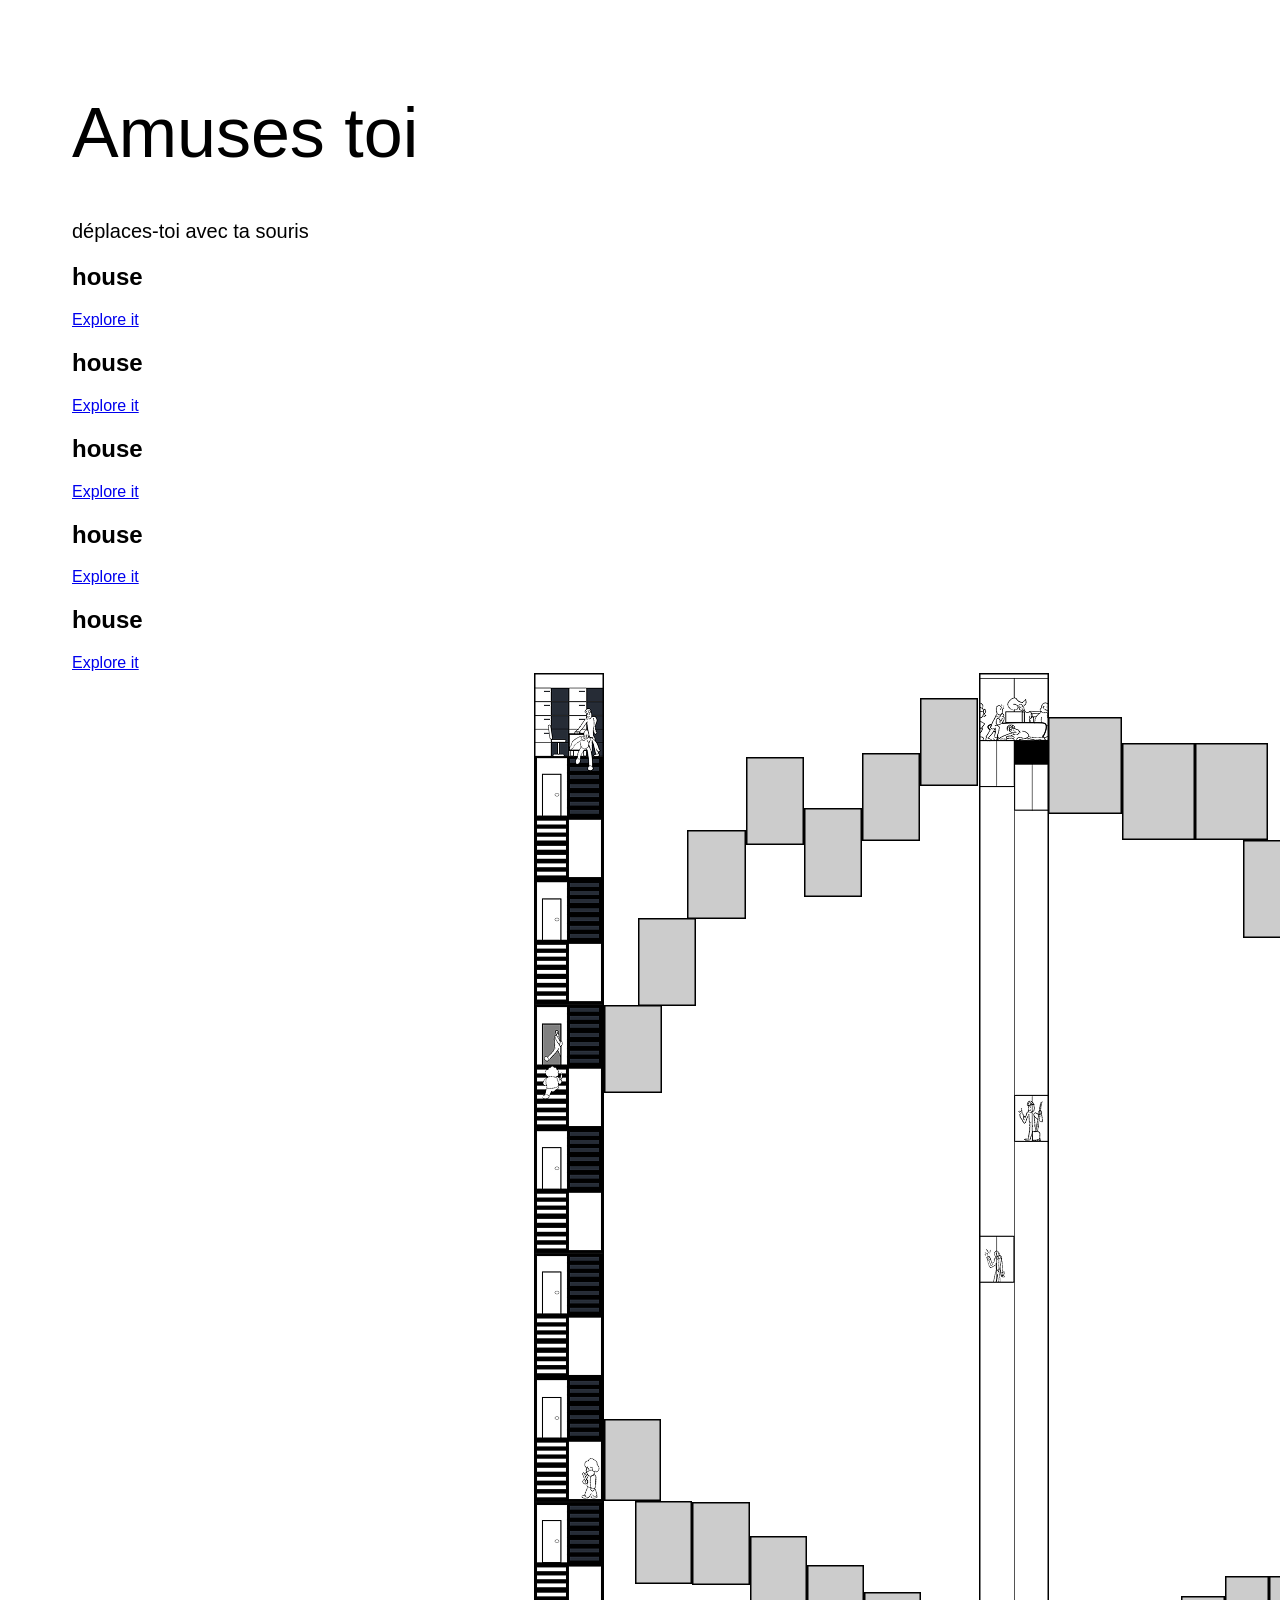
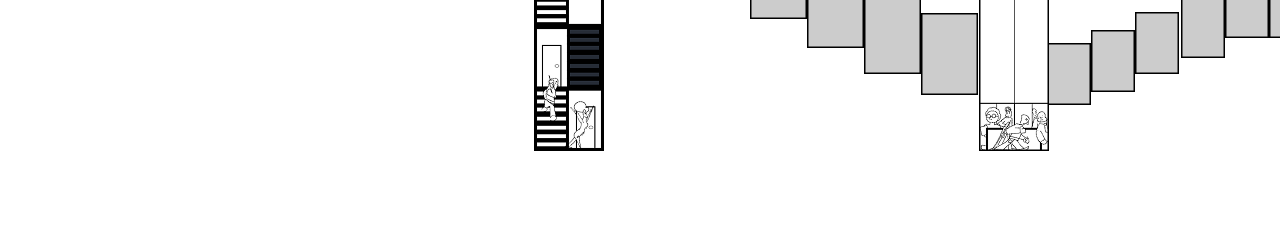
<file: expérimentation 1_P2_Tuto 1/index.html>
<!DOCTYPE html>
<html lang="en">
  <head>
    <meta charset="utf-8" />
    <meta name="viewport" content="width=device-width, initial-scale=1.0" />

    <title>Sketch</title>

    <link rel="stylesheet" type="text/css" href="style.css" />

    <script src="libraries/p5.min.js"></script>
    <script src="libraries/p5.sound.min.js"></script>
  </head>
  <body>
    <div class="main-content">
      <h1>Amuses toi</h1>
      <span>déplaces-toi avec ta souris</span>
      <siv class="slideshow-container">
        <div class="slideshow">
          <div class="slide s1">
            <div class="overlay"></div>
            <h2>house</h2>
            <a href="#">Explore it</a>
          </div>
          <div class="slide s2">
            <div class="overlay"></div>
            <h2>house</h2>
            <a href="#">Explore it</a>
          </div>
          <div class="slide s3">
            <div class="overlay"></div>
            <h2>house</h2>
            <a href="#">Explore it</a>
          </div>
          <div class="slide s4">
            <div class="overlay"></div>
            <h2>house</h2>
            <a href="#">Explore it</a>
          </div>
          <div class="slide s5">
            <div class="overlay"></div>
            <h2>house</h2>
            <a href="#">Explore it</a>
          </div>
        </div>
      </siv>
      <img src="img/croquis.png" alt="BD" />
    </div>
  </body>
</html>
</file>
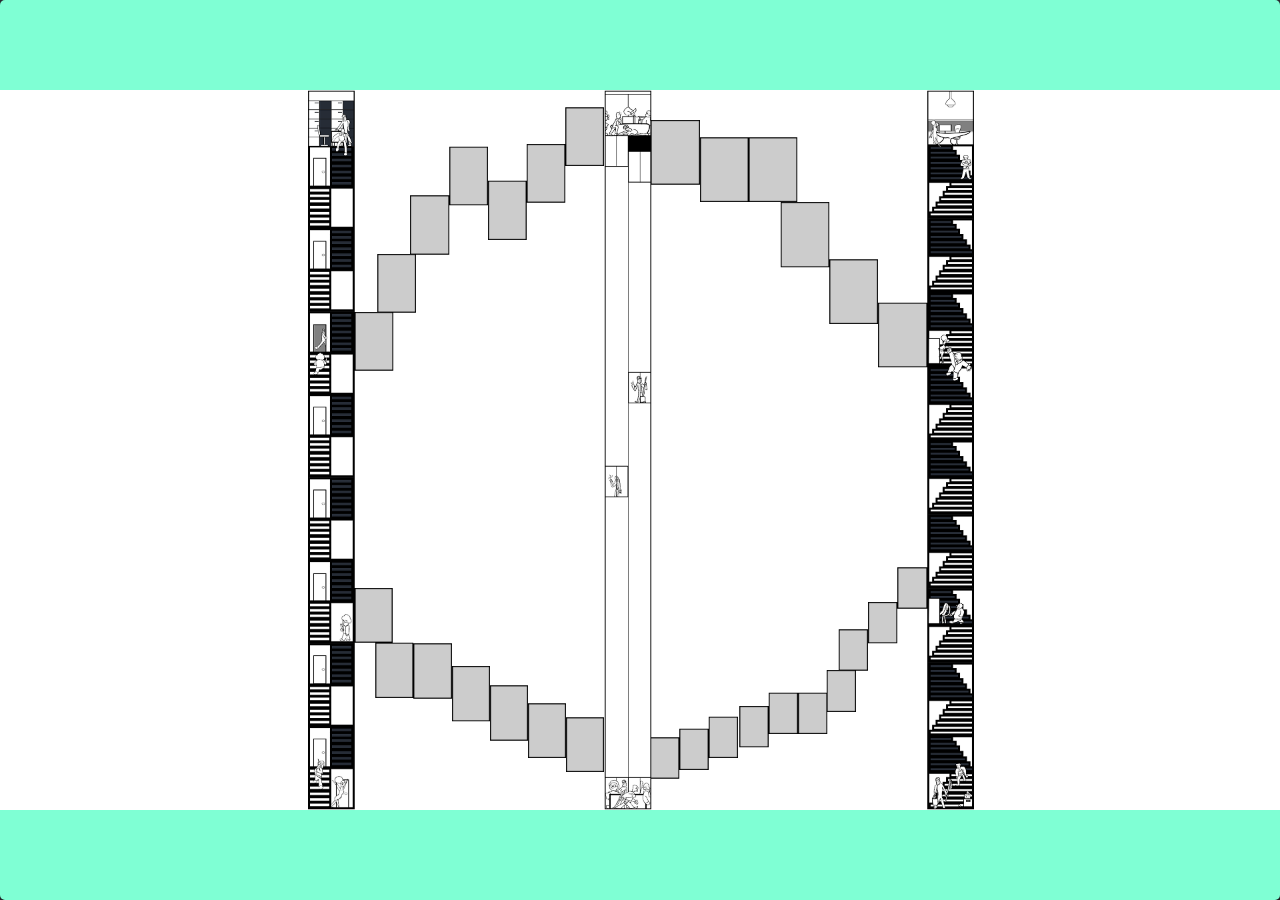
<file: expérimentation 1_P2_Tuto 2 + GPT/index.html>
<!DOCTYPE html>
<html lang="en">
  <head>
    <meta charset="utf-8" />
    <meta name="viewport" content="width=device-width, initial-scale=1.0" />

    <title>Sketch</title>

    <link rel="stylesheet" type="text/css" href="style.css" />

    <script src="libraries/p5.min.js"></script>
    <script src="libraries/p5.sound.min.js"></script>
  </head>
  <body>
    <div id="app">
      <img src="img/croquis.png" alt="BD" class="card" draggable="false" />
    </div>
  </body>
  <script src="sketch.js"></script>
</html>
</file>
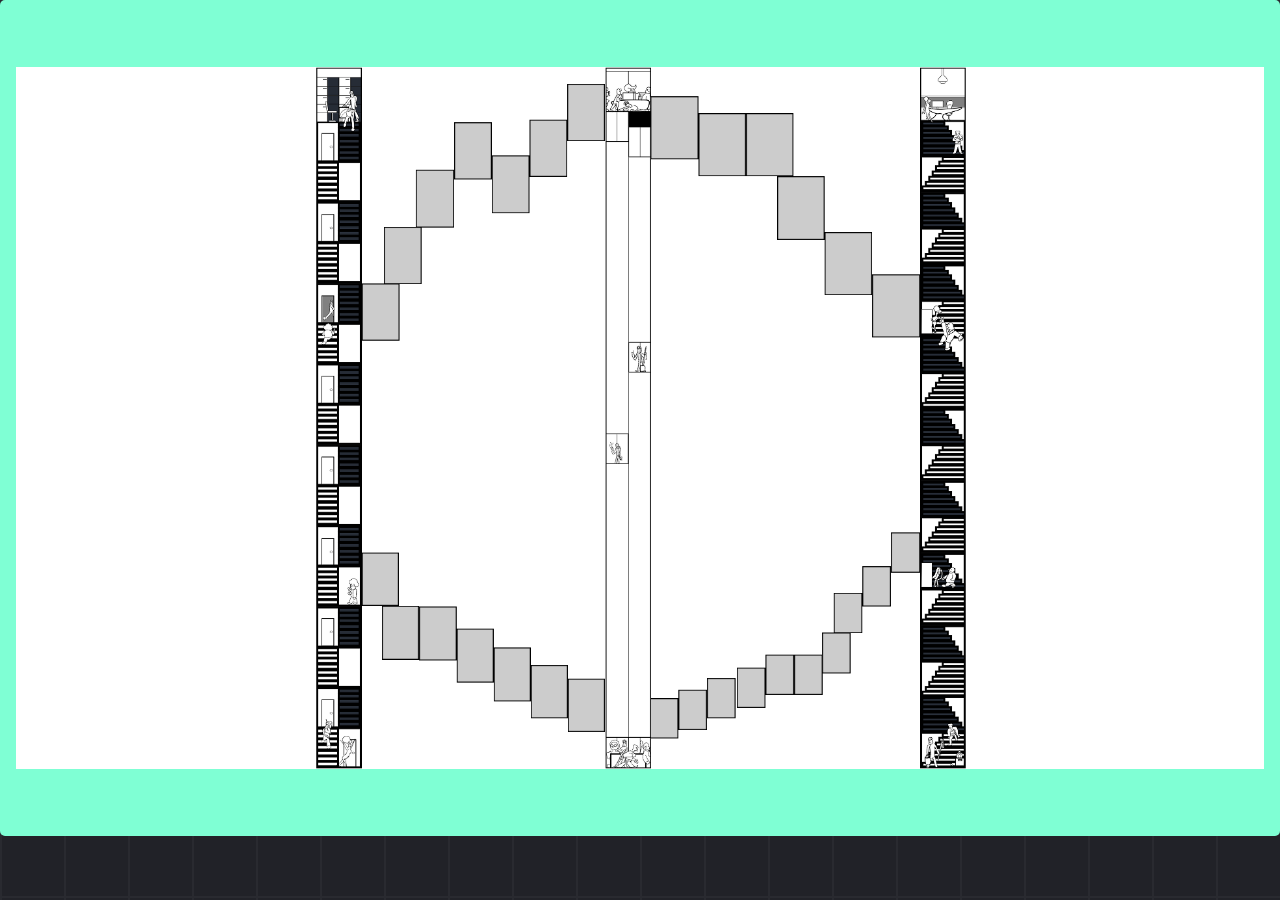
<file: expérimentation 1_P2_Tuto 2 + GPT_V1/index.html>
<!DOCTYPE html>
<html lang="en">
  <head>
    <meta charset="utf-8" />
    <meta name="viewport" content="width=device-width, initial-scale=1.0" />

    <title>Sketch</title>

    <link rel="stylesheet" type="text/css" href="style.css" />

    <script src="libraries/p5.min.js"></script>
    <script src="libraries/p5.sound.min.js"></script>
  </head>
  <body>
    <div id="app">
      <div class="frame">
        <img src="img/croquis.png" alt="BD" class="card" draggable="false" />
      </div>
    </div>
  </body>
  <script src="sketch.js"></script>
</html>
</file>
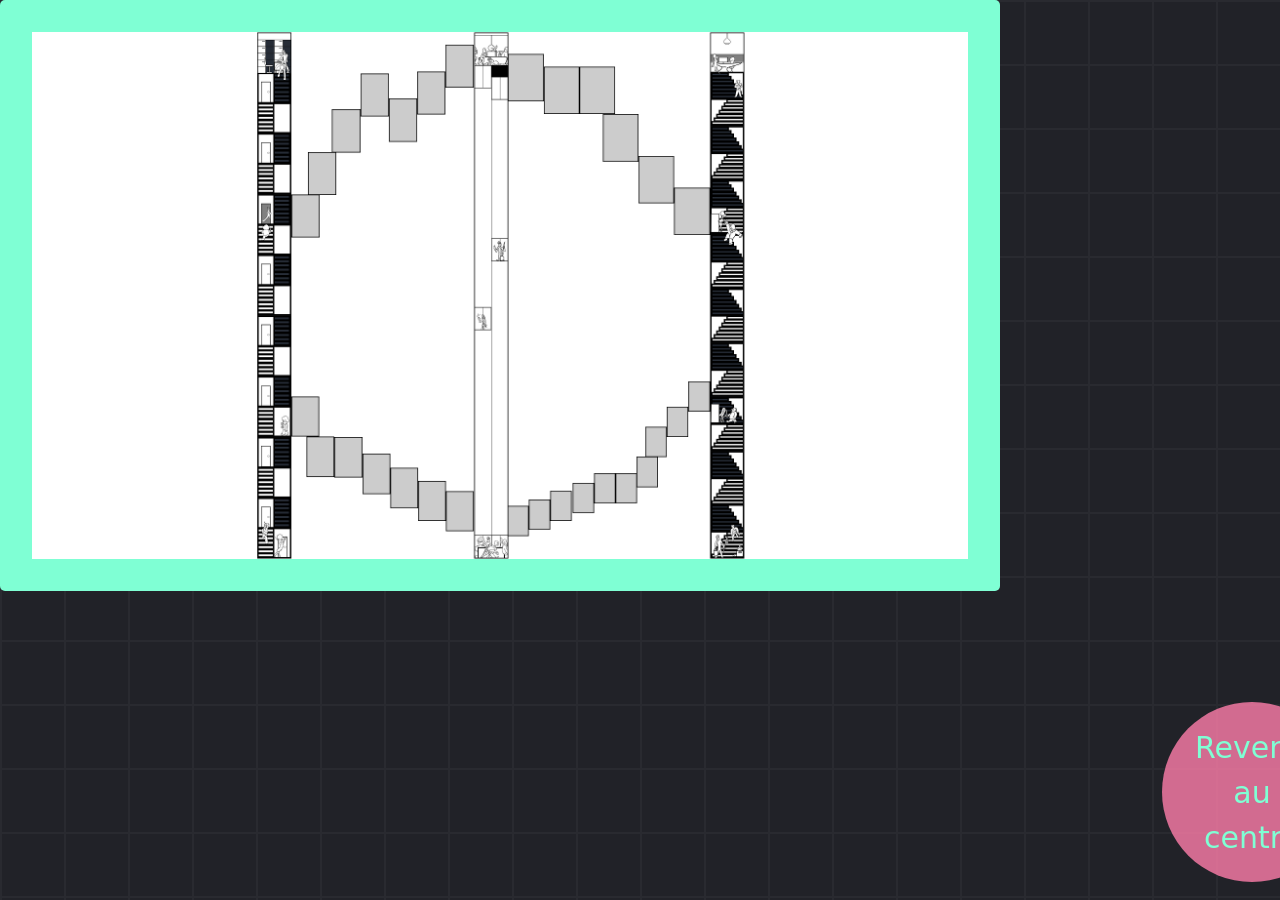
<file: expérimentation 1_P5/index.html>
<!DOCTYPE html>
<html lang="en">
  <head>
    <meta charset="utf-8" />
    <meta name="viewport" content="width=device-width, initial-scale=1.0" />

    <title>Sketch</title>

    <link rel="stylesheet" type="text/css" href="style.css" />

    <script src="libraries/p5.min.js"></script>
    <script src="libraries/p5.sound.min.js"></script>
  </head>
  <body>
    <div id="app">
      <div class="bouton-forme">
        <svg width="200" height="200">
          <circle
            cx="100"
            cy="100"
            r="90"
            fill="rgb(255,127,170)"
            fill-opacity="0.8"
          />
        </svg>
        <div class="bouton-texte">Revenir au centre</div>
      </div>
      <div class="frame">
        <img src="img/croquis.png" alt="BD" class="card" draggable="false" />
      </div>
    </div>
  </body>
  <script src="sketch.js"></script>
</html>
</file>
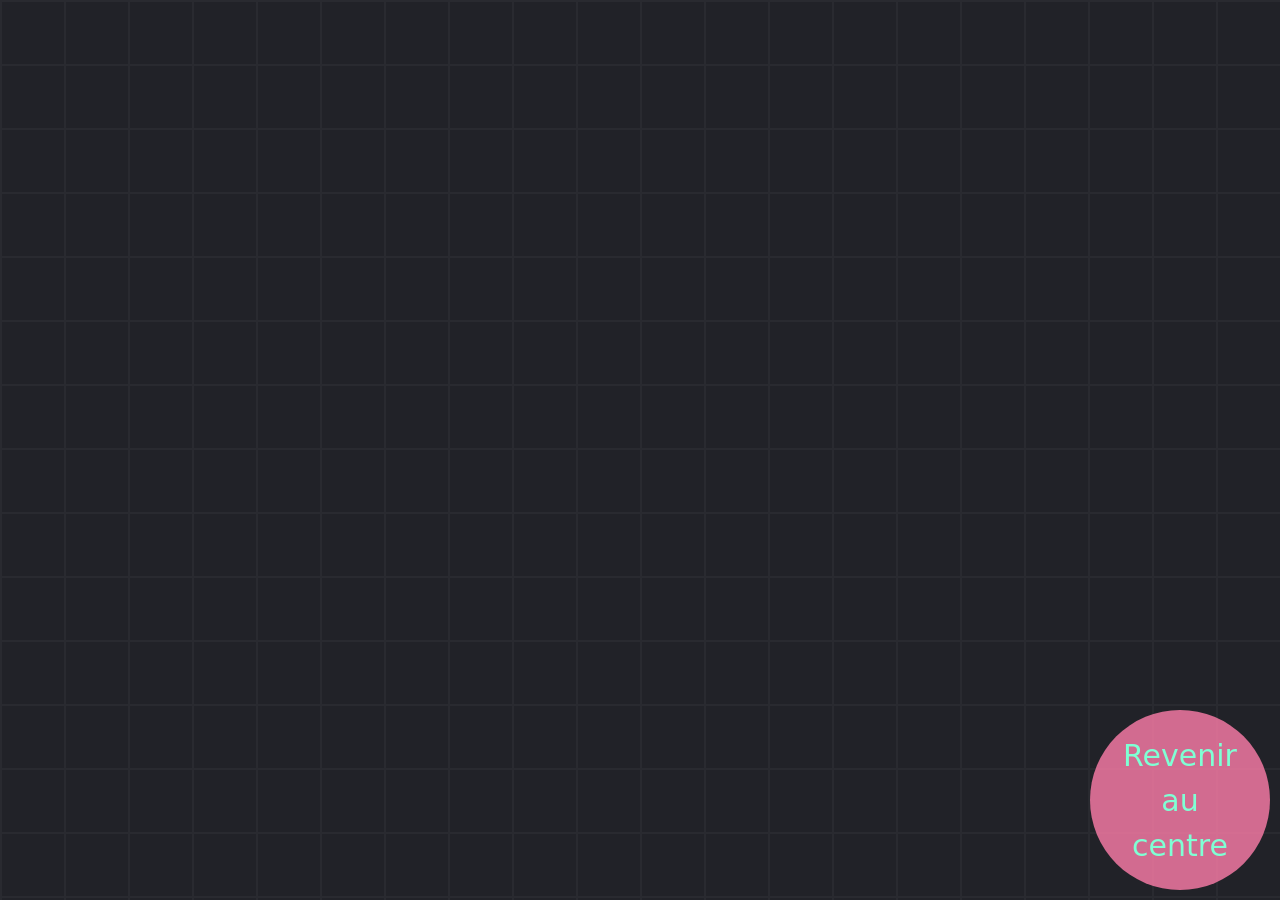
<file: expérimentation 1_P6/index.html>
<!DOCTYPE html>
<html lang="en">
  <head>
    <meta charset="utf-8" />
    <meta name="viewport" content="width=device-width, initial-scale=1.0" />

    <title>Sketch</title>

    <link rel="stylesheet" type="text/css" href="style.css" />

    <script src="libraries/p5.min.js"></script>
    <script src="libraries/p5.sound.min.js"></script>
  </head>
  <audio id="intro-audio" src="music/StarWarsIntro.mp3"></audio>
  <body>
    <div id="app">
      <header>
        <h1>
          L'entreprise (2025)<br />Armand Popot<br />
          Merci à l'enseignement de Robin Moretti
        </h1>
        <h2>parcourez la page à l'aide de votre souris</h2>
        <h3>Bonne Lecture</h3>
      </header>
      <div class="bouton-forme">
        <svg width="200" height="200">
          <circle
            cx="100"
            cy="100"
            r="90"
            fill="rgb(255,127,170)"
            fill-opacity="0.8"
          />
        </svg>
        <div class="bouton-texte">Revenir au centre</div>
      </div>
      <div class="frame">
        <img src="img/croquis.png" alt="BD" class="card" draggable="false" />
      </div>
    </div>
  </body>
  <script src="sketch.js"></script>
</html>
</file>
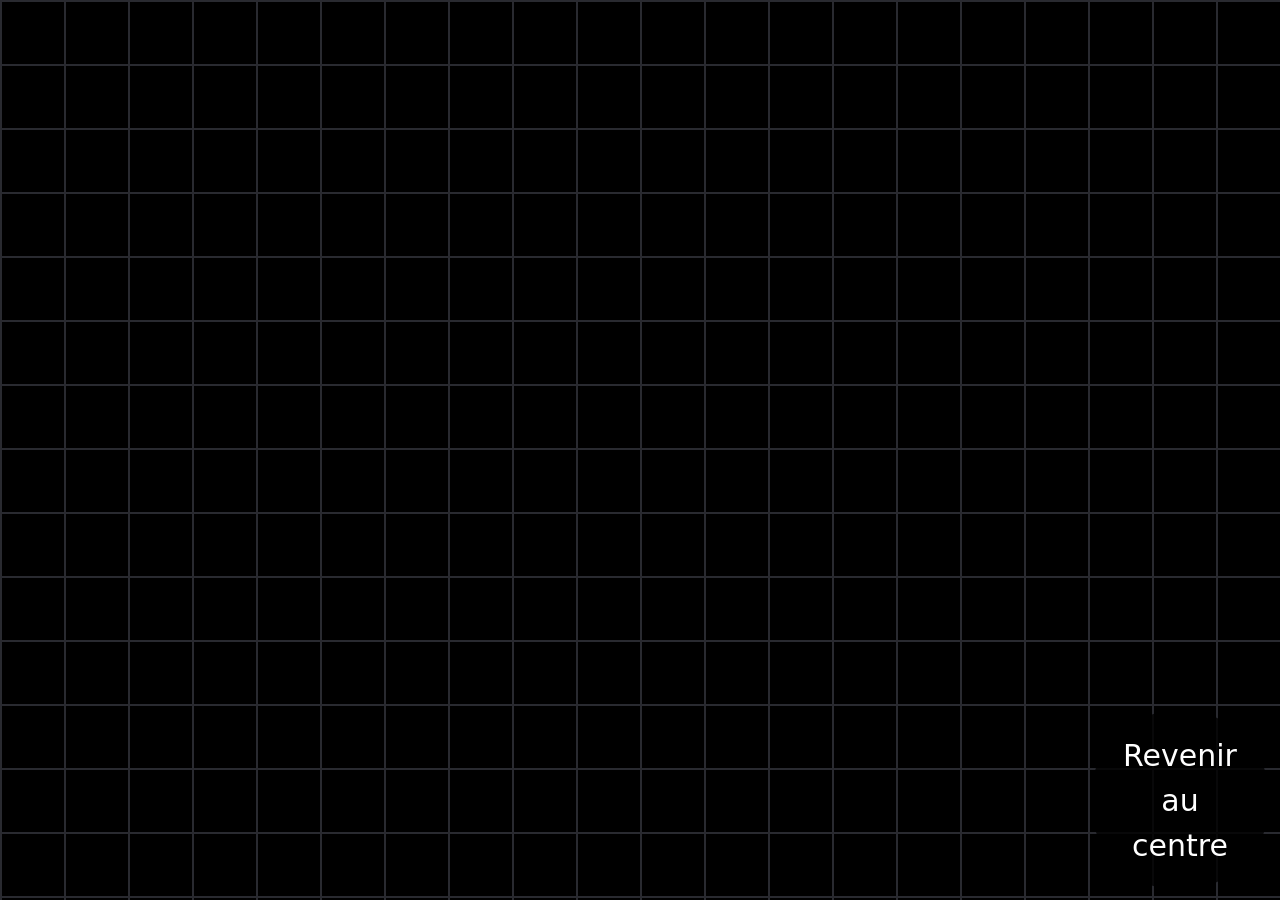
<file: expérimentation 1_P8/index.html>
<!DOCTYPE html>
<html lang="en">
  <head>
    <meta charset="utf-8" />
    <meta name="viewport" content="width=device-width, initial-scale=1.0" />

    <title>Sketch</title>

    <link rel="stylesheet" type="text/css" href="style.css" />

    <script src="libraries/p5.min.js"></script>
    <script src="libraries/p5.sound.min.js"></script>
  </head>
  <audio id="intro-audio" src="music/StarWarsIntro.mp3"></audio>
  <body>
    <div id="app">
      <header>
        <h1>
          L'entreprise (2025)<br />Armand Popot<br />
          Merci à l'enseignement de Robin Moretti
        </h1>
        <h2>parcourez la page à l'aide de votre souris</h2>
        <h3>Bonne Lecture</h3>
      </header>
      <div class="bouton-forme">
        <svg width="200" height="200">
          <circle
            cx="100"
            cy="100"
            r="90"
            fill="rgb(0,0,0)"
            fill-opacity="0.8"
          />
        </svg>
        <div class="bouton-texte">Revenir au centre</div>
      </div>
      <div class="frame">
        <img src="img/croquis.png" alt="BD" class="card" draggable="false" />
      </div>
    </div>
  </body>
  <script src="sketch.js"></script>
</html>
</file>
<file: expérimentation 1_P2_Tuto 1/style.css>
::before,
::after {
  box-sizing: border-box;
  margin: 0;
  padding: 0;
}

body {
  font-family: Arial, Helvetica, sans-serif;
  background: white;
}

.main-content {
  padding: 3vw 5vw 5vw;
}
h1 {
  font-family: "Lucida Sans", "Lucida Sans Regular", "Lucida Grande",
    "Lucida Sans Unicode", Geneva, Verdana, sans-serif;
  font-size: clamp(25px, 7vw, 70px);
  font-weight: 200;
}
h1 + span {
  font-size: clamp(14px, 2vw, 20px);
  font-weight: 200;
}

.slideshow-container {
  margin-top: 4vw;
  overflow: hidden;
  min-height: 60vmin;
  cursor: grab;
  position: relative;
}
.slideshow-container:active {
  cursor: grabbing;
}
</file>
<file: expérimentation 1_P2_Tuto 2 + GPT/style.css>
:root {
  font-family: Inter, system-ui, Avenir, Helvetica, Arial, sans-serif;
  line-height: 1.5;
  font-weight: 400;
  color-scheme: light dark;
  color: rgba(255, 255, 255, 0.87);
  font-synthesis: none;
  text-rendering: optimizeLegibility;
  -webkit-font-smoothing: antialiased;
  -moz-osx-font-smoothing: grayscale;
  -webkit-text-size-adjust: 100%;
}

body {
  padding: 0;
  margin: 0;
}

#app {
  background-color: #212228;
  background-image: linear-gradient(#292a30 0.1em, transparent 0.1em),
    linear-gradient(90deg, #292a30 0.1em, transparent 0.1em);
  background-size: 4em 4em;
  height: 100vh;
  position: relative;
  overflow: auto;
}

.card {
  width: 100vw; /* image pleine largeur */
  height: 100vh; /* image pleine hauteur */
  object-fit: contain; /* conserve les proportions */
  background-color: aquamarine;
  border-radius: 5px;
  cursor: pointer;
  position: fixed;
  box-shadow: 0 1px 1px hsl(0deg 0% 0% / 0.075),
    0 2px 2px hsl(0deg 0% 0% / 0.075), 0 4px 4px hsl(0deg 0% 0% / 0.075),
    0 8px 8px hsl(0deg 0% 0% / 0.075), 0 16px 16px hsl(0deg 0% 0% / 0.075);
}
</file>
<file: expérimentation 1_P2_Tuto 2 + GPT_V1/style.css>
:root {
  font-family: Inter, system-ui, Avenir, Helvetica, Arial, sans-serif;
  line-height: 1.5;
  font-weight: 400;
  color-scheme: light dark;
  color: rgba(255, 255, 255, 0.87);
  font-synthesis: none;
  text-rendering: optimizeLegibility;
  -webkit-font-smoothing: antialiased;
  -moz-osx-font-smoothing: grayscale;
  -webkit-text-size-adjust: 100%;
}

body {
  padding: 0;
  margin: 0;
}

#app {
  background-color: #212228;
  background-image: linear-gradient(#292a30 0.1em, transparent 0.1em),
    linear-gradient(90deg, #292a30 0.1em, transparent 0.1em);
  background-size: 4em 4em;
  height: 100vh;
  position: relative;
  overflow: auto;
}

.card {
  width: calc(100vw); /* image pleine largeur */
  height: calc(100vh - 4rem); /* image un peu plus petite */
  object-fit: contain; /* conserve les proportions */
  background-color: aquamarine;
  border-radius: 5px;
  cursor: pointer;
  position: fixed;
  box-sizing: border-box;
  padding: 1rem; /* espace intérieur si tu veux que la couleur entoure l'image */
}
</file>
<file: expérimentation 1_P5/style.css>
:root {
  font-family: Inter, system-ui, Avenir, Helvetica, Arial, sans-serif;
  line-height: 1.5;
  font-weight: 400;
  color-scheme: light dark;
  color: rgba(255, 255, 255, 0.87);
  font-synthesis: none;
  text-rendering: optimizeLegibility;
  -webkit-font-smoothing: antialiased;
  -moz-osx-font-smoothing: grayscale;
  -webkit-text-size-adjust: 100%;
}

body {
  padding: 0;
  margin: 0;
}

#app {
  background-color: #212228;
  background-image: linear-gradient(#292a30 0.1em, transparent 0.1em),
    linear-gradient(90deg, #292a30 0.1em, transparent 0.1em);
  background-size: 4em 4em;
  height: 100vh;
  position: relative;
  /* overflow: auto; */
  overflow: hidden; /* on gère le pan, donc on cache le débordement */
}

.card {
  width: 1000px;
  /* max-width: calc(100vw);*/ /* image pleine largeur */
  /* max-height: calc(100vh - 4rem);*/ /*image un peu plus petite*/
  object-fit: contain; /* conserve les proportions */
  background-color: rgb(127, 255, 212);
  border-radius: 5px;
  padding: 2rem; /* espace intérieur si tu veux que la couleur entoure l'image */

  cursor: pointer;
  position: fixed;
  box-sizing: border-box;
  transform-origin: 0 0; /* utile pour les calculs de zoom centré sur la souris */
  touch-action: none; /* empêche le geste tactile natif lors du drag/zoom */

  transform-origin: 50% 50%;
  z-index: 1;
}

.bouton-forme {
  cursor: pointer;
  position: fixed;
  top: 88%;
  left: 90%;
  width: 200px; /* <<< ajoute une taille fixe */
  height: 200px;
  transform: translateY(-50%);
  z-index: 2;
}

.bouton-texte {
  position: absolute;
  top: 50%;
  left: 50%;
  transform: translate(-50%, -50%);
  font-size: 30px;
  text-align: center;
  color: rgb(127, 255, 212);
}

.bouton-forme::before {
  content: "";
  position: absolute;
  top: 0;
  left: 0;
  width: 100%;
  height: 100%;
  border-radius: 50%;
  box-shadow: 0 0 0 rgba(255, 127, 170, 0.5); /* invisible par défaut */
  transition: box-shadow 0.3s ease;
}

.bouton-forme:hover {
  transform: translate(0%, -50%) scale(1.05);
}

.bouton-forme:hover::before {
  box-shadow: 0 0 10px rgba(255, 127, 170, 0.6); /* Halo lumineux */
}
</file>
<file: expérimentation 1_P6/style.css>
:root {
  font-family: Inter, system-ui, Avenir, Helvetica, Arial, sans-serif;
  line-height: 1.5;
  font-weight: 400;
  color-scheme: light dark;
  color: rgba(255, 255, 255, 0.87);
  font-synthesis: none;
  text-rendering: optimizeLegibility;
  -webkit-font-smoothing: antialiased;
  -moz-osx-font-smoothing: grayscale;
  -webkit-text-size-adjust: 100%;
}

body {
  padding: 0;
  margin: 0;
}
header {
  pointer-events: none; /*empêche d'intéragir avec le texte */
  position: relative; /* ← indispensable pour que z-index fonctionne */
  z-index: 3;
  font-family: Arial, Helvetica, sans-serif;
  font-size: 6rem;
  -webkit-text-stroke: 3px black;
  text-align: center;
  transform: translate(0%, +45%);
  animation-name: texteIntroductif;
  animation-duration: 40s;
  animation-delay: 1s;
  animation-iteration-count: 1;
  /* direction de l'animation (ici alternée) */
  animation-direction: alternate;
  animation-timing-function: linear; /* vitesse constante */

  /* Transition de disparition */
  opacity: 1;
  transition: opacity 2s ease;
}

@keyframes texteIntroductif {
  from {
    transform: translate(0%, +45%);
  }
  to {
    transform: translate(0%, -105%);
  }
}

/* Classe activée lorsqu’on veut le faire disparaître */
header.fade-out {
  opacity: 0;
}

#app {
  background-color: #212228;
  background-image: linear-gradient(#292a30 0.1em, transparent 0.1em),
    linear-gradient(90deg, #292a30 0.1em, transparent 0.1em);
  background-size: 4em 4em;
  height: 100vh;
  position: relative;
  /* overflow: auto; */
  overflow: hidden; /* on gère le pan, donc on cache le débordement */
}

.card {
  width: 1000px;
  /* max-width: calc(100vw);*/ /* image pleine largeur */
  /* max-height: calc(100vh - 4rem);*/ /*image un peu plus petite*/
  object-fit: contain; /* conserve les proportions */
  background-color: rgb(127, 255, 212);
  border-radius: 5px;
  padding: 2rem; /* espace intérieur si tu veux que la couleur entoure l'image */

  cursor: pointer;
  position: fixed;
  box-sizing: border-box;
  transform-origin: 0 0; /* utile pour les calculs de zoom centré sur la souris */
  touch-action: none; /* empêche le geste tactile natif lors du drag/zoom */

  transform-origin: 50% 50%;
  z-index: 2;

  /* Pour une animation fluide */
  transition: left 0.4s ease, top 0.4s ease;
}

.bouton-forme {
  cursor: pointer;
  position: fixed;
  bottom: 0;
  right: 0;
  width: 200px; /* <<< ajoute une taille fixe */
  height: 200px;
  /* transform: translateY(-50%); */
  z-index: 3;
}

.bouton-texte {
  position: absolute;
  top: 50%;
  left: 50%;
  transform: translate(-50%, -50%);
  font-size: 30px;
  text-align: center;
  color: rgb(127, 255, 212);
}

.bouton-forme::before {
  content: "";
  position: absolute;
  top: 0;
  left: 0;
  width: 100%;
  height: 100%;
  border-radius: 50%;
  box-shadow: 0 0 0 rgba(255, 127, 170, 0.5); /* invisible par défaut */
  transition: box-shadow 0.3s ease;
}

.bouton-forme:hover {
  transform: scale(1.05);
}

.bouton-forme:hover::before {
  box-shadow: 0 0 10px rgba(255, 127, 170, 0.6); /* Halo lumineux */
}
</file>
<file: expérimentation 1_P8/style.css>
:root {
  font-family: Inter, system-ui, Avenir, Helvetica, Arial, sans-serif;
  line-height: 1.5;
  font-weight: 400;
  color-scheme: light dark;
  color: rgba(255, 255, 255, 0.87);
  font-synthesis: none;
  text-rendering: optimizeLegibility;
  -webkit-font-smoothing: antialiased;
  -moz-osx-font-smoothing: grayscale;
  -webkit-text-size-adjust: 100%;
}

body {
  padding: 0;
  margin: 0;
}
header {
  pointer-events: none; /*empêche d'intéragir avec le texte */
  position: relative; /* ← indispensable pour que z-index fonctionne */
  z-index: 3;
  font-family: Arial, Helvetica, sans-serif;
  font-size: 6rem;
  -webkit-text-stroke: 3px black;
  text-align: center;
  transform: translate(0%, +45%);
  animation-name: texteIntroductif;
  animation-duration: 40s;
  animation-delay: 1s;
  animation-iteration-count: 1;
  /* direction de l'animation (ici alternée) */
  animation-direction: alternate;
  animation-timing-function: linear; /* vitesse constante */

  /* Transition de disparition */
  opacity: 1;
  transition: opacity 2s ease;
}

@keyframes texteIntroductif {
  from {
    transform: translate(0%, +45%);
  }
  to {
    transform: translate(0%, -105%);
  }
}

/* Classe activée lorsqu’on veut le faire disparaître */
header.fade-out {
  opacity: 0;
}

#app {
  background-color: #000000;
  background-image: linear-gradient(#292a30 0.1em, transparent 0.1em),
    linear-gradient(90deg, #292a30 0.1em, transparent 0.1em);
  background-size: 4em 4em;
  height: 100vh;
  position: relative;
  /* overflow: auto; */
  overflow: hidden; /* on gère le pan, donc on cache le débordement */
}

.card {
  width: 1000px;
  /* max-width: calc(100vw);*/ /* image pleine largeur */
  /* max-height: calc(100vh - 4rem);*/ /*image un peu plus petite*/
  object-fit: contain; /* conserve les proportions */
  background-color: rgb(255, 255, 255);
  border-radius: 5px;
  padding: 2rem; /* espace intérieur si tu veux que la couleur entoure l'image */

  cursor: pointer;
  position: fixed;
  box-sizing: border-box;
  transform-origin: 0 0; /* utile pour les calculs de zoom centré sur la souris */
  touch-action: none; /* empêche le geste tactile natif lors du drag/zoom */

  transform-origin: 50% 50%;
  z-index: 2;

  /* Pour une animation fluide */
  transition: left 0.4s ease, top 0.4s ease;
}

.bouton-forme {
  cursor: pointer;
  position: fixed;
  bottom: 0;
  right: 0;
  width: 200px; /* <<< ajoute une taille fixe */
  height: 200px;
  /* transform: translateY(-50%); */
  z-index: 3;
}

.bouton-texte {
  position: absolute;
  top: 50%;
  left: 50%;
  transform: translate(-50%, -50%);
  font-size: 30px;
  text-align: center;
  color: rgb(255, 255, 255);
}

.bouton-forme::before {
  content: "";
  position: absolute;
  top: 0;
  left: 0;
  width: 100%;
  height: 100%;
  border-radius: 50%;
  box-shadow: 0 0 0 rgba(0, 0, 0, 0.5); /* invisible par défaut */
  transition: box-shadow 0.3s ease;
}

.bouton-forme:hover {
  transform: scale(1.05);
}

.bouton-forme:hover::before {
  box-shadow: 0 0 10px rgba(255, 255, 255, 0.6); /* Halo lumineux */
}
</file>
